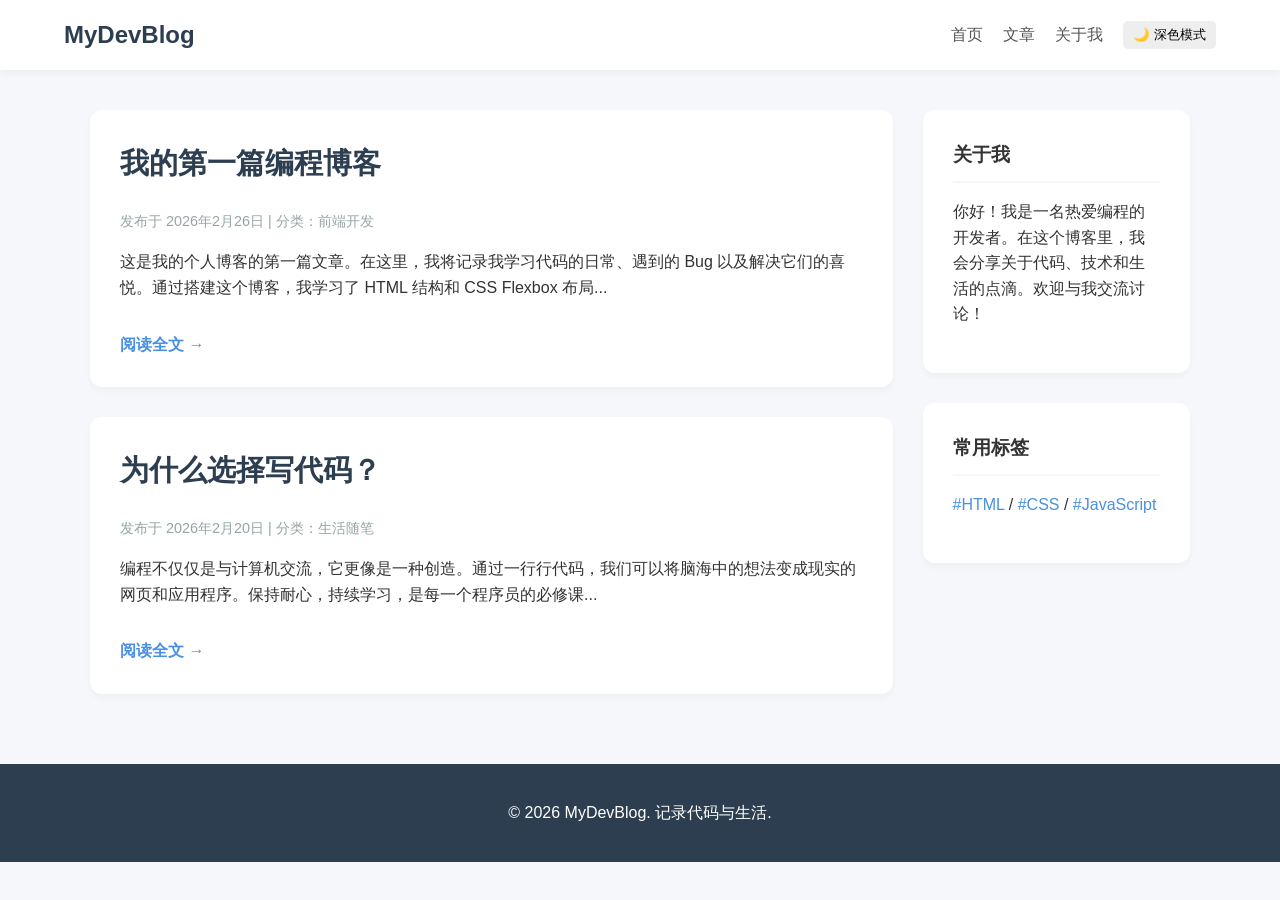
<file: index.html>
<!DOCTYPE html>
<html lang="zh-CN">
<head>
    <meta charset="UTF-8">
    <meta name="viewport" content="width=device-width, initial-scale=1.0">
    <title>我的个人博客</title>
    <link rel="stylesheet" href="style.css">
</head>
<body>

    <header>
        <div class="logo">MyDevBlog</div>
        <nav>
            <a href="index.html">首页</a>
            <a href="post.html">文章</a>
            <a href="about.html">关于我</a>
            <button id="theme-toggle" style="margin-left: 20px; cursor: pointer; border: none; background: #eee; padding: 5px 10px; border-radius: 5px;">🌙 深色模式</button>
        </nav>
    </header>

    <div class="container">
        <main>
            <article class="post-card">
                <h2 class="post-title"><a href="post.html">我的第一篇编程博客</a></h2>
                <div class="post-meta">发布于 2026年2月26日 | 分类：前端开发</div>
                <p>这是我的个人博客的第一篇文章。在这里，我将记录我学习代码的日常、遇到的 Bug 以及解决它们的喜悦。通过搭建这个博客，我学习了 HTML 结构和 CSS Flexbox 布局...</p>
                <a href="post.html" class="read-more">阅读全文 →</a>
            </article>

            <article class="post-card">
                <h2 class="post-title"><a href="post2.html">为什么选择写代码？</a></h2>
                <div class="post-meta">发布于 2026年2月20日 | 分类：生活随笔</div>
                <p>编程不仅仅是与计算机交流，它更像是一种创造。通过一行行代码，我们可以将脑海中的想法变成现实的网页和应用程序。保持耐心，持续学习，是每一个程序员的必修课...</p>
                <a href="post2.html" class="read-more">阅读全文 →</a>
            </article>
        </main>

        <aside>
            <div class="widget">
                <h3>关于我</h3>
                <p>你好！我是一名热爱编程的开发者。在这个博客里，我会分享关于代码、技术和生活的点滴。欢迎与我交流讨论！</p>
            </div>
            <div class="widget">
                <h3>常用标签</h3>
                <p>
                    <a href="#">#HTML</a> / 
                    <a href="#">#CSS</a> / 
                    <a href="#">#JavaScript</a>
                </p>
            </div>
        </aside>
    </div>

    <footer>
        <p>&copy; 2026 MyDevBlog. 记录代码与生活.</p>
    </footer>

    <button id="back-to-top" title="返回顶部">↑</button>
    <script src="script.js"></script>
</body>
</html>
</file>
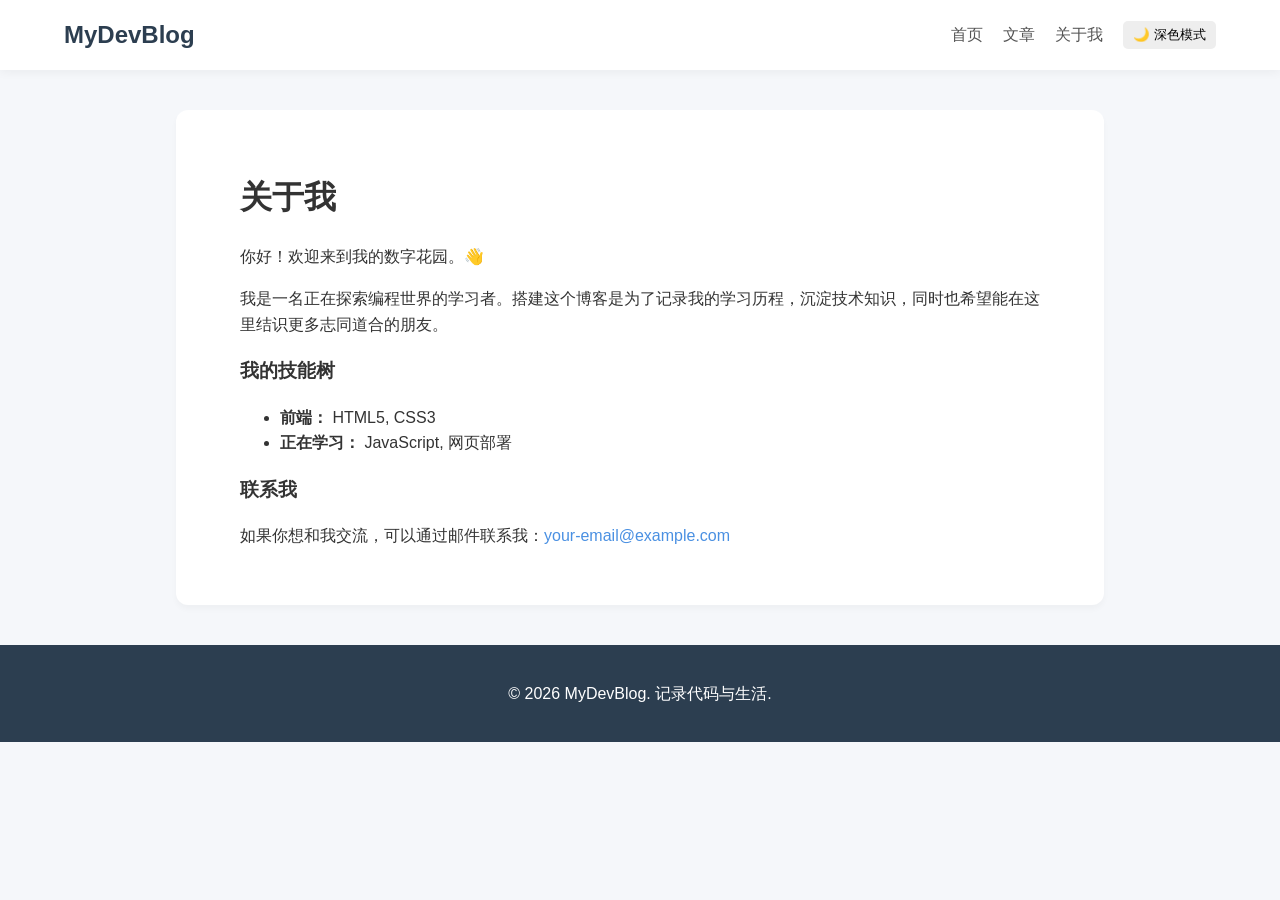
<file: about.html>
<!DOCTYPE html>
<html lang="zh-CN">
<head>
    <meta charset="UTF-8">
    <meta name="viewport" content="width=device-width, initial-scale=1.0">
    <title>关于我 - 我的个人博客</title>
    <link rel="stylesheet" href="style.css">
</head>
<body>

    <header>
        <div class="logo">MyDevBlog</div>
        <nav>
            <a href="index.html">首页</a>
            <a href="post.html">文章</a>
            <a href="about.html">关于我</a>
            <button id="theme-toggle" style="margin-left: 20px; cursor: pointer; border: none; background: #eee; padding: 5px 10px; border-radius: 5px;">🌙 深色模式</button>
        </nav>
    </header>

    <div class="single-page-container">
        <h1>关于我</h1>
        <p>你好！欢迎来到我的数字花园。👋</p>
        <p>我是一名正在探索编程世界的学习者。搭建这个博客是为了记录我的学习历程，沉淀技术知识，同时也希望能在这里结识更多志同道合的朋友。</p>
        
        <h3>我的技能树</h3>
        <ul>
            <li><strong>前端：</strong> HTML5, CSS3</li>
            <li><strong>正在学习：</strong> JavaScript, 网页部署</li>
        </ul>

        <h3>联系我</h3>
        <p>如果你想和我交流，可以通过邮件联系我：<a href="mailto:your-email@example.com">your-email@example.com</a></p>
    </div>

    <footer>
        <p>&copy; 2026 MyDevBlog. 记录代码与生活.</p>
    </footer>

    <button id="back-to-top" title="返回顶部">↑</button>
    <script src="script.js"></script>
</body>
</html>
</file>
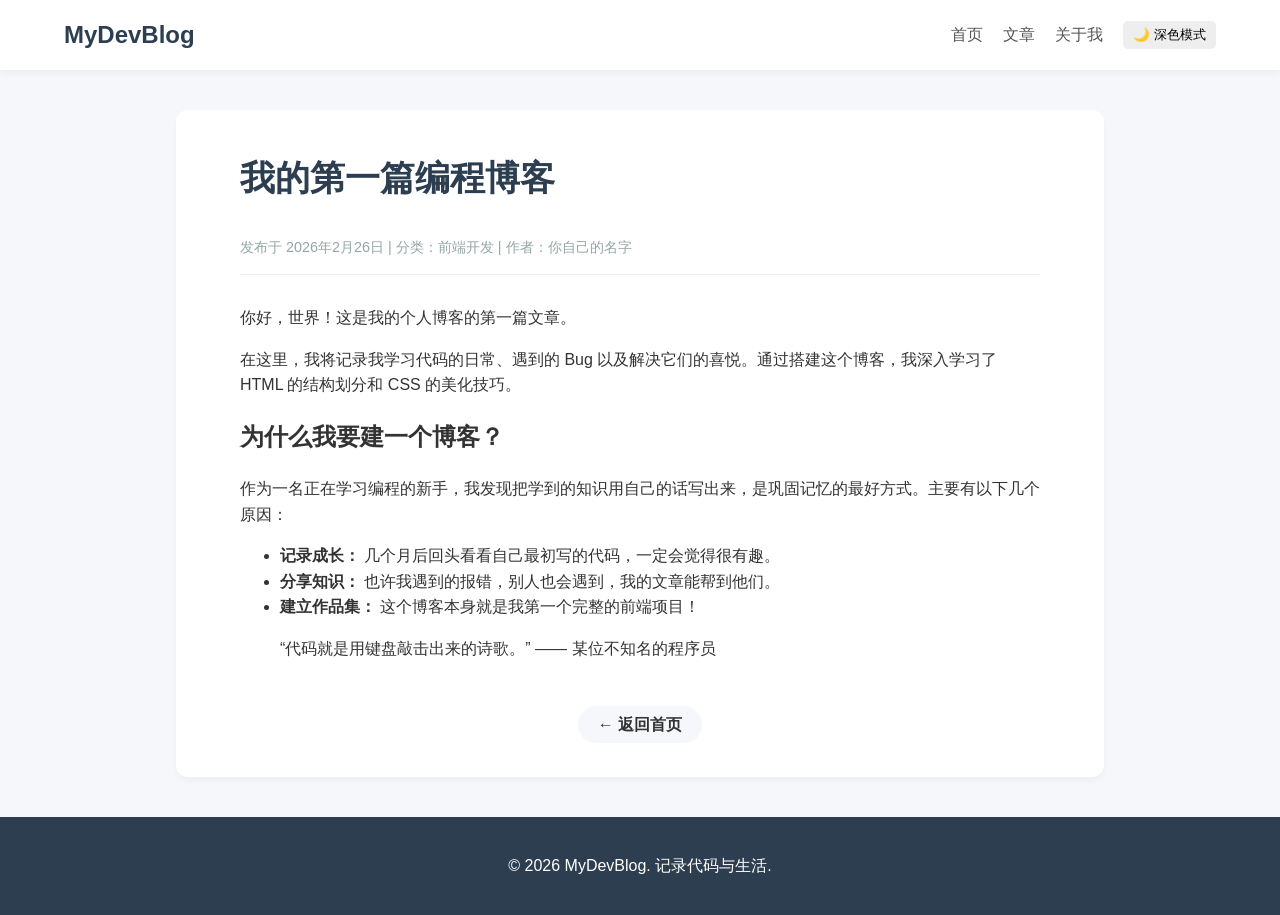
<file: post.html>
<!DOCTYPE html>
<html lang="zh-CN">
<head>
    <meta charset="UTF-8">
    <meta name="viewport" content="width=device-width, initial-scale=1.0">
    <title>我的第一篇编程博客 - 我的个人博客</title>
    <link rel="stylesheet" href="style.css">
</head>
<body>

    <header>
        <div class="logo">MyDevBlog</div>
        <nav>
            <a href="index.html">首页</a>
            <a href="post.html">文章</a>
            <a href="about.html">关于我</a>
            <button id="theme-toggle" style="margin-left: 20px; cursor: pointer; border: none; background: #eee; padding: 5px 10px; border-radius: 5px;">🌙 深色模式</button>
        </nav>
    </header>

    <div class="single-page-container">
        <article>
            <h1 style="margin-top: 0; font-size: 2.2rem; color: #2c3e50;">我的第一篇编程博客</h1>
            <div class="post-meta" style="margin-bottom: 30px; border-bottom: 1px solid #eee; padding-bottom: 15px;">
                <span>发布于 2026年2月26日</span> | <span>分类：前端开发</span> | <span>作者：你自己的名字</span>
            </div>

            <p>你好，世界！这是我的个人博客的第一篇文章。</p>
            <p>在这里，我将记录我学习代码的日常、遇到的 Bug 以及解决它们的喜悦。通过搭建这个博客，我深入学习了 HTML 的结构划分和 CSS 的美化技巧。</p>

            <h2>为什么我要建一个博客？</h2>
            <p>作为一名正在学习编程的新手，我发现把学到的知识用自己的话写出来，是巩固记忆的最好方式。主要有以下几个原因：</p>
            <ul>
                <li><strong>记录成长：</strong> 几个月后回头看看自己最初写的代码，一定会觉得很有趣。</li>
                <li><strong>分享知识：</strong> 也许我遇到的报错，别人也会遇到，我的文章能帮到他们。</li>
                <li><strong>建立作品集：</strong> 这个博客本身就是我第一个完整的前端项目！</li>
            </ul>

            <blockquote>
                “代码就是用键盘敲击出来的诗歌。” —— 某位不知名的程序员
            </blockquote>
        </article>

        <div style="margin-top: 50px; text-align: center;">
            <a href="index.html" style="font-weight: bold; background: #f5f7fa; padding: 10px 20px; border-radius: 20px; color: #333;">← 返回首页</a>
        </div>
    </div>

    <footer>
        <p>&copy; 2026 MyDevBlog. 记录代码与生活.</p>
    </footer>

    <button id="back-to-top" title="返回顶部">↑</button>
    <script src="script.js"></script>
</body>
</html>
</file>
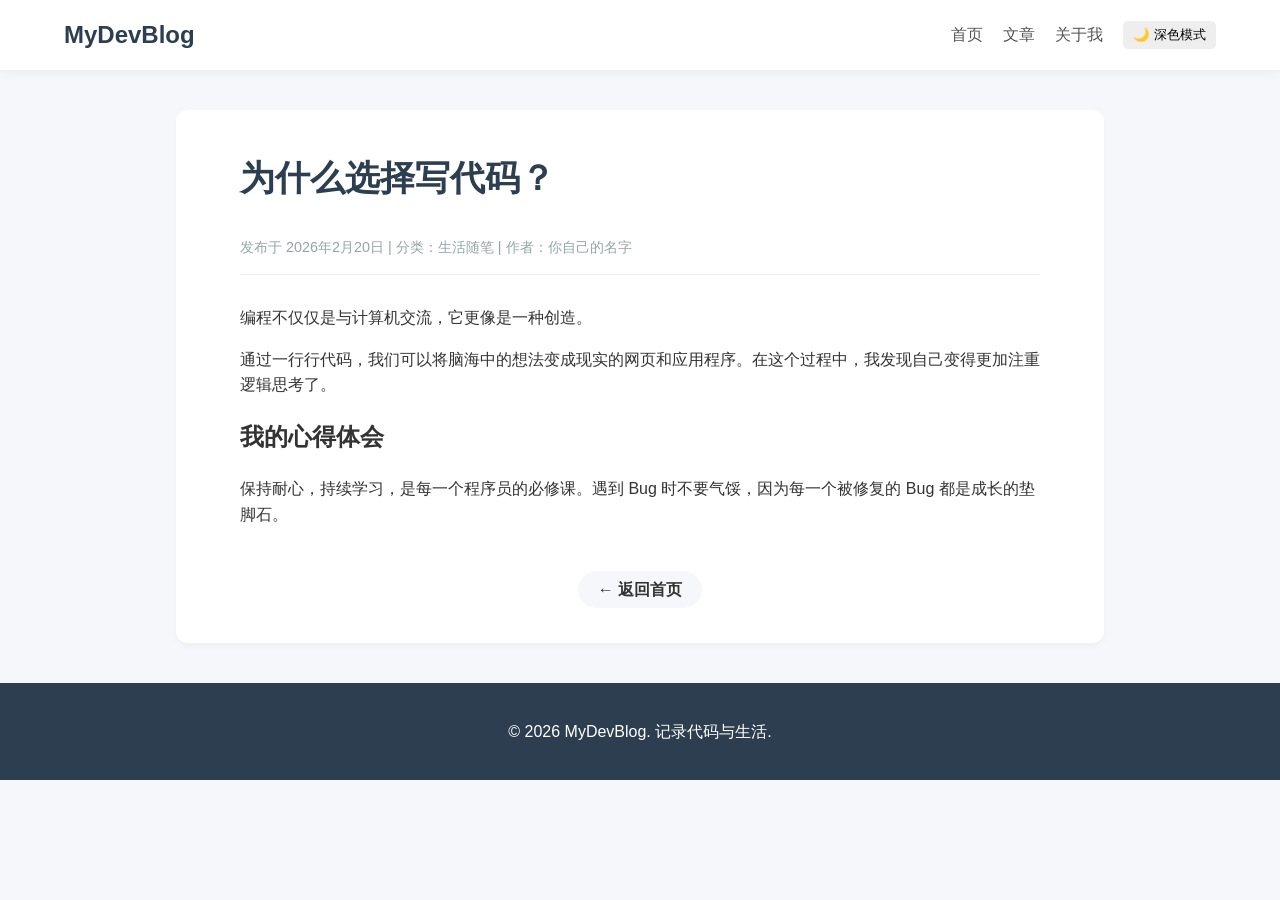
<file: post2.html>
<!DOCTYPE html>
<html lang="zh-CN">
<head>
    <meta charset="UTF-8">
    <meta name="viewport" content="width=device-width, initial-scale=1.0">
    <title>为什么选择写代码？ - 我的个人博客</title>
    <link rel="stylesheet" href="style.css">
</head>
<body>

    <header>
        <div class="logo">MyDevBlog</div>
        <nav>
            <a href="index.html">首页</a>
            <a href="post.html">文章</a>
            <a href="about.html">关于我</a>
            <button id="theme-toggle" style="margin-left: 20px; cursor: pointer; border: none; background: #eee; padding: 5px 10px; border-radius: 5px;">🌙 深色模式</button>
        </nav>
    </header>

    <div class="single-page-container">
        <article>
            <h1 style="margin-top: 0; font-size: 2.2rem; color: #2c3e50;">为什么选择写代码？</h1>
            <div class="post-meta" style="margin-bottom: 30px; border-bottom: 1px solid #eee; padding-bottom: 15px;">
                <span>发布于 2026年2月20日</span> | <span>分类：生活随笔</span> | <span>作者：你自己的名字</span>
            </div>

            <p>编程不仅仅是与计算机交流，它更像是一种创造。</p>
            <p>通过一行行代码，我们可以将脑海中的想法变成现实的网页和应用程序。在这个过程中，我发现自己变得更加注重逻辑思考了。</p>
            
            <h2>我的心得体会</h2>
            <p>保持耐心，持续学习，是每一个程序员的必修课。遇到 Bug 时不要气馁，因为每一个被修复的 Bug 都是成长的垫脚石。</p>
        </article>

        <div style="margin-top: 50px; text-align: center;">
            <a href="index.html" style="font-weight: bold; background: #f5f7fa; padding: 10px 20px; border-radius: 20px; color: #333;">← 返回首页</a>
        </div>
    </div>

    <footer>
        <p>&copy; 2026 MyDevBlog. 记录代码与生活.</p>
    </footer>

    <button id="back-to-top" title="返回顶部">↑</button>
    <script src="script.js"></script>
</body>
</html>
</file>
<file: style.css>
/* ================= 基础重置与全局样式 ================= */
body {
    font-family: 'Segoe UI', 'Microsoft YaHei', sans-serif;
    margin: 0;
    padding: 0;
    background-color: #f5f7fa; 
    color: #333; 
    line-height: 1.6;
    transition: background-color 0.3s, color 0.3s; /* 添加全局颜色切换的平滑过渡 */
}
a {
    text-decoration: none;
    color: #4a90e2; 
    transition: color 0.3s ease;
}
a:hover {
    color: #2c3e50;
}

/* ================= 顶部导航栏 ================= */
header {
    background-color: #ffffff;
    padding: 1rem 5%;
    box-shadow: 0 2px 10px rgba(0,0,0,0.05);
    display: flex;
    justify-content: space-between;
    align-items: center;
    position: sticky;
    top: 0;
    z-index: 100;
    transition: background-color 0.3s;
}
.logo { font-size: 1.5rem; font-weight: bold; color: #2c3e50; }
nav { display: flex; align-items: center; }
nav a { margin-left: 20px; color: #555; font-weight: 500; }

/* ================= 主体内容区 (首页双栏布局) ================= */
.container { max-width: 1100px; margin: 40px auto; padding: 0 5%; display: flex; gap: 30px; }
main { flex: 3; }
aside { flex: 1; }

.post-card, .widget {
    background: #ffffff;
    padding: 30px;
    border-radius: 12px;
    box-shadow: 0 4px 6px rgba(0,0,0,0.03);
    margin-bottom: 30px;
    transition: transform 0.2s ease, background-color 0.3s;
}
.post-card:hover { transform: translateY(-5px); }
.post-title { margin-top: 0; font-size: 1.8rem; }
.post-title a { color: #2c3e50; }
.post-meta { color: #95a5a6; font-size: 0.9rem; margin-bottom: 15px; }
.read-more { display: inline-block; margin-top: 15px; font-weight: bold; }
.widget h3 { margin-top: 0; font-size: 1.2rem; border-bottom: 2px solid #f5f7fa; padding-bottom: 10px; margin-bottom: 15px; }

/* ================= 单页面内容区 (关于我、文章详情页适用) ================= */
.single-page-container {
    max-width: 800px;
    margin: 40px auto;
    padding: 40px 5%;
    background: #ffffff;
    border-radius: 12px;
    box-shadow: 0 4px 6px rgba(0,0,0,0.03);
    transition: background-color 0.3s;
}

/* ================= 底部版权 ================= */
footer { text-align: center; padding: 20px; background-color: #2c3e50; color: #ffffff; margin-top: 40px; transition: background-color 0.3s; }

/* ================= 移动端适配 (响应式) ================= */
@media (max-width: 768px) {
    .container { flex-direction: column; }
}

/* ================= 深色模式样式 (由 JavaScript 触发) ================= */
body.dark-mode { background-color: #1a1a1a; color: #e0e0e0; }
body.dark-mode header,
body.dark-mode .post-card,
body.dark-mode .widget,
body.dark-mode .single-page-container { background-color: #2d2d2d; box-shadow: 0 4px 6px rgba(0,0,0,0.3); }
body.dark-mode a { color: #66b2ff; }
body.dark-mode a:hover { color: #99ccff; }
body.dark-mode .logo,
body.dark-mode nav a,
body.dark-mode .post-title a { color: #e0e0e0; }
body.dark-mode footer { background-color: #111111; }
body.dark-mode .widget h3 { border-bottom-color: #444; }

/* ================= 返回顶部按钮样式 ================= */
#back-to-top {
    position: fixed;
    bottom: 40px;
    right: 40px;
    display: none; 
    background-color: #4a90e2;
    color: white;
    border: none;
    border-radius: 50%;
    width: 50px;
    height: 50px;
    font-size: 24px;
    cursor: pointer;
    box-shadow: 0 4px 10px rgba(0,0,0,0.15);
    transition: background-color 0.3s, transform 0.2s;
    z-index: 1000;
}
#back-to-top:hover { background-color: #2c3e50; transform: translateY(-3px); }
body.dark-mode #back-to-top { background-color: #66b2ff; color: #1a1a1a; }
</file>
